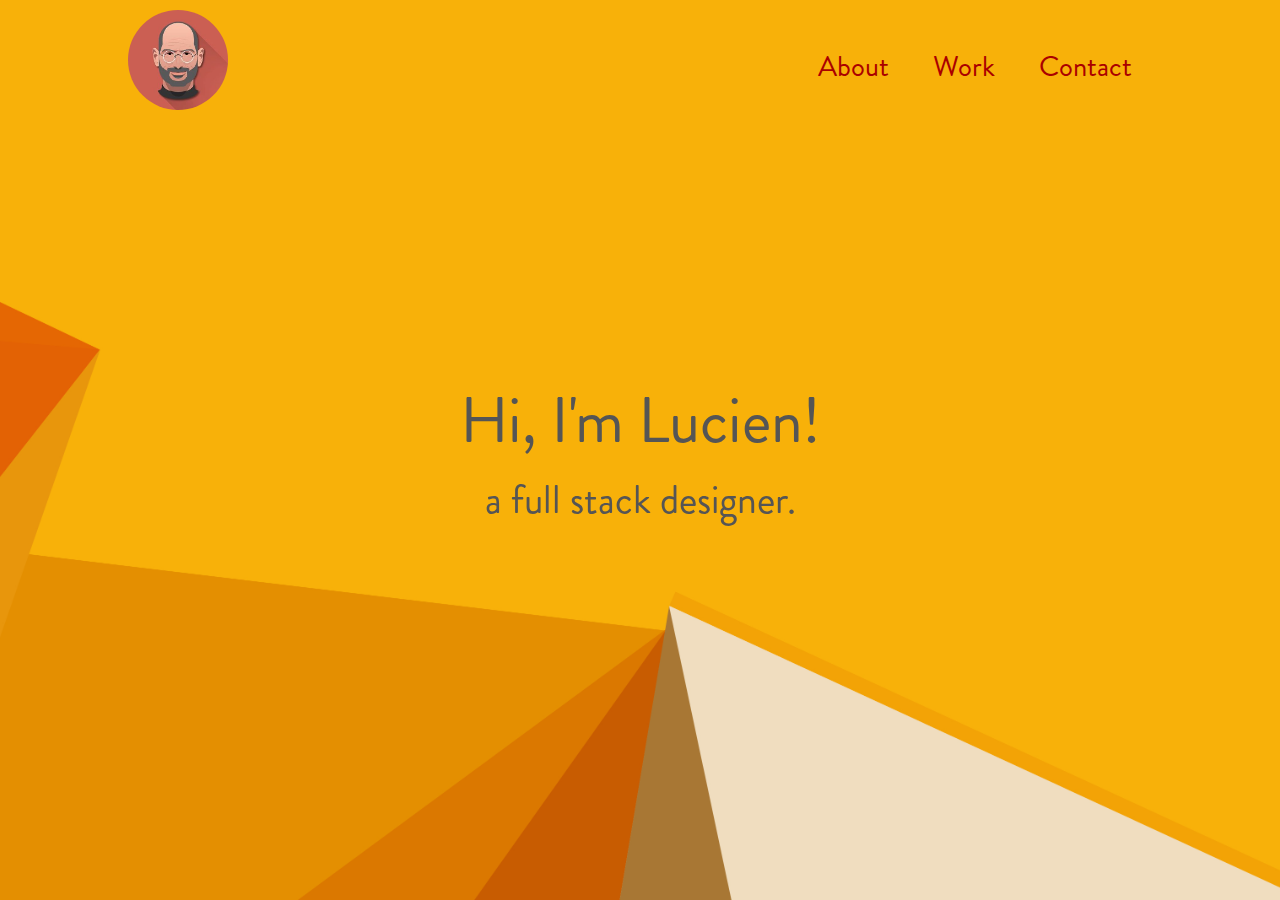
<file: index.html>
<!DOCTYPE html>
<html>
<head>
	<title>My Portfolio</title>
	<link rel="stylesheet" type="text/css" href="css/style.css">
</head>
<body>
	<!-- <img src="img/background.jpg" alt="Background Image"> -->

<nav class="container">
	<img class="profile-img" src="img/profile.jpg">
	<ul>
		<li><a href="index.html" target="_blank">About</a></li>
		<li><a href="work.html">Work</a></li>
		<li><a href="contact.html">Contact</a></li>
	</ul>
</nav>

	<div class="center-text">
		<h1>Hi, I'm Lucien!</h1>
		<p>a full stack designer.</p>
	</div>
</body>
</html>
</file>
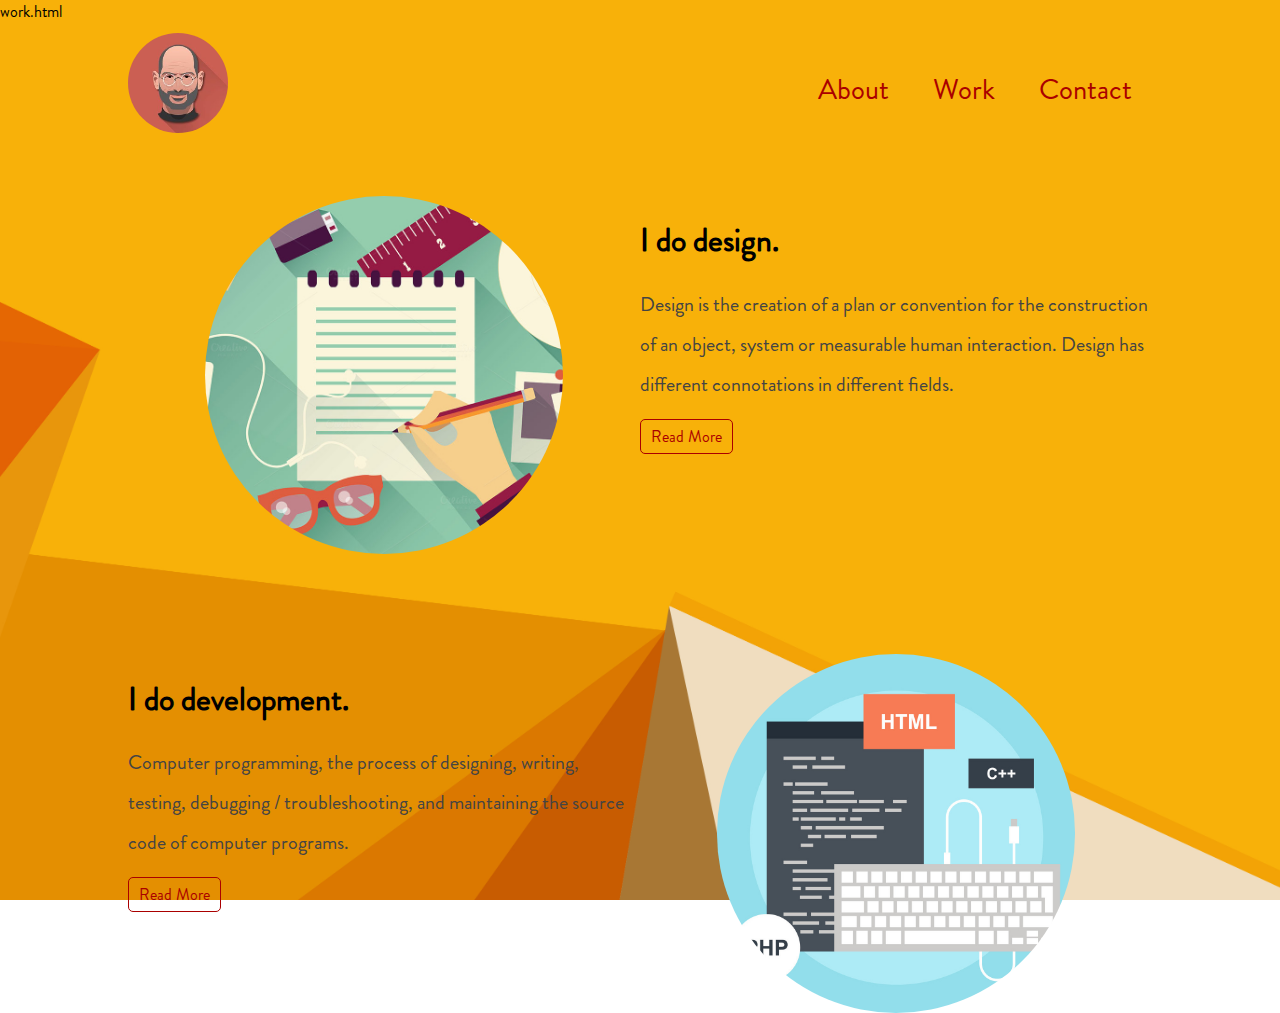
<file: work.html>
work.html
<!DOCTYPE html>
<html>
<head>
	<title>My Portfolio</title>
	<link rel="stylesheet" type="text/css" href="css/style.css">
</head>
<body>
	<!-- <img src="img/background.jpg" alt="Background Image"> -->

<nav class="container">
	<img class="profile-img" src="img/profile.jpg">
	<ul>
		<li><a href="index.html" target="_blank">About</a></li>
		<li><a href="work.html">Work</a></li>
		<li><a href="contact.html"><CENTER></CENTER>Contact</a></li>
	</ul>
	</nav>

	<div class="container">
	<!-- frist row -->
		<div class="row">
			<div class="image-wrapper lift">
				<img src="img/design.jpg">
		</div><div class="content right">
	<h1> I do design.</h1>
	<p>Design is the creation of a plan or convention for the construction of an object, system or measurable human interaction. Design has different connotations in different fields.</p>
		<a class= "read-button" href="#">Read More</a>
		</div>
		<div class="clearfloat"></div>
	</div>
	<!-- secend row -->
	<div class="row">
		<div class="image-wrapper right">
			<img src="img/development.jpg">	
			</div><div class="content left">	
			<h1> I do development.</h1>	
			<p>Computer programming, the process of designing, writing, testing, debugging / troubleshooting, and maintaining the source code of computer programs.</p>
			<a class= "read-button" href="#">Read More</a>
			</div>
		<div class="clearfloat"></div>
		</div>
	</div>
</nav>

	
</body>
</html>
</file>
<file: css/style.css>
*{
	box-sizing: border-box;
}
@font-face {
	font-family: 'Brandon';
	src: url(../fonts/Brandon_reg.otf);
}

body, html {
	margin: 0;
	font-family: 'Brandon', Helvetica, Arial, san-serif;
	font-size: 16px;
}

html {
	background: url(../img/background.jpg) no-repeat center center fixed; 
  -webkit-background-size: cover;
  -moz-background-size: cover;
  -o-background-size: cover;
  background-size: cover;
}

a {
	text-decoration: none;
	color: #A00;
	transition: color .3s ease-in;
}

a:hover {
	color: #fff;
}
/*img {
	position: fixed;
	width: 100%;
	height: 100%;
	z-index: -1;
	top: 0;
}*/

.center-text {
	text-align: center;
	color: #555;
	position: fixed;
	width: 100%;
	top: 50%;
	transform: translateY(-50%);
}

.center-text h1 {
	font-size: 4rem;
	margin-bottom: 5px;
	font-weight: 100;
}

.center-text p {
	font-size: 2.5rem;
	margin-top: 5px;
	font-weight: 100;
}

.profile-img {
	border-radius: 50%;
	width: 100px;
}
nav ul li {
	display: inline-block;
	font-size: 1.8rem;
	margin: 20px;
}

nav ul{
	float: right;
}

.container{
	width: 80%;
	margin-left:auto;
	margin-right: auto;
	margin-top: 10px;
}

.image-wrapper{
	width: 50%;
	text-align: center;
	display: inline-block;
}

.image-wrapper img{
	width: 70%;
	border-radius: 50%;
}

.content{
	width: 50%;
	display: inline-block;
}
 
.content p {
	font-size: 20px;
	line-height: 40px;
	color: #444;
}

.left {
	float: left;
}

.right {
	float: right;
}

.row {
	clear: both; 
	padding-top:50px;
	padding-bottom: 50px;
}

.read-button {
	border: 1px solid #A00;
	padding: 5px 10px;
	border-radius: 5px;
	transition: background-color .3s ease-out,font-size .3s ease-out

}

.read-button:hover {
	background-color: #A00;
	font-size: 1.08rem;
}

.contact-form{
	width: 50%;
	max-width: 250%;
	margin-left: auto;
	margin-right: auto;
}

.contact-form input,
.contact-form textarea {
	display: block;
	width: 100%:
	font-size: 18px;
	padding: 10px;
	border-radius: 5px;
	border: none;
	background-color: #f0f0f0;
}

.contact-form input:hover,
.contact-form textarea:hover {
	background-color: #fff;
}

.contact-form .submit-button: hover {
	background-color: #33AAFF;
}
</file>
